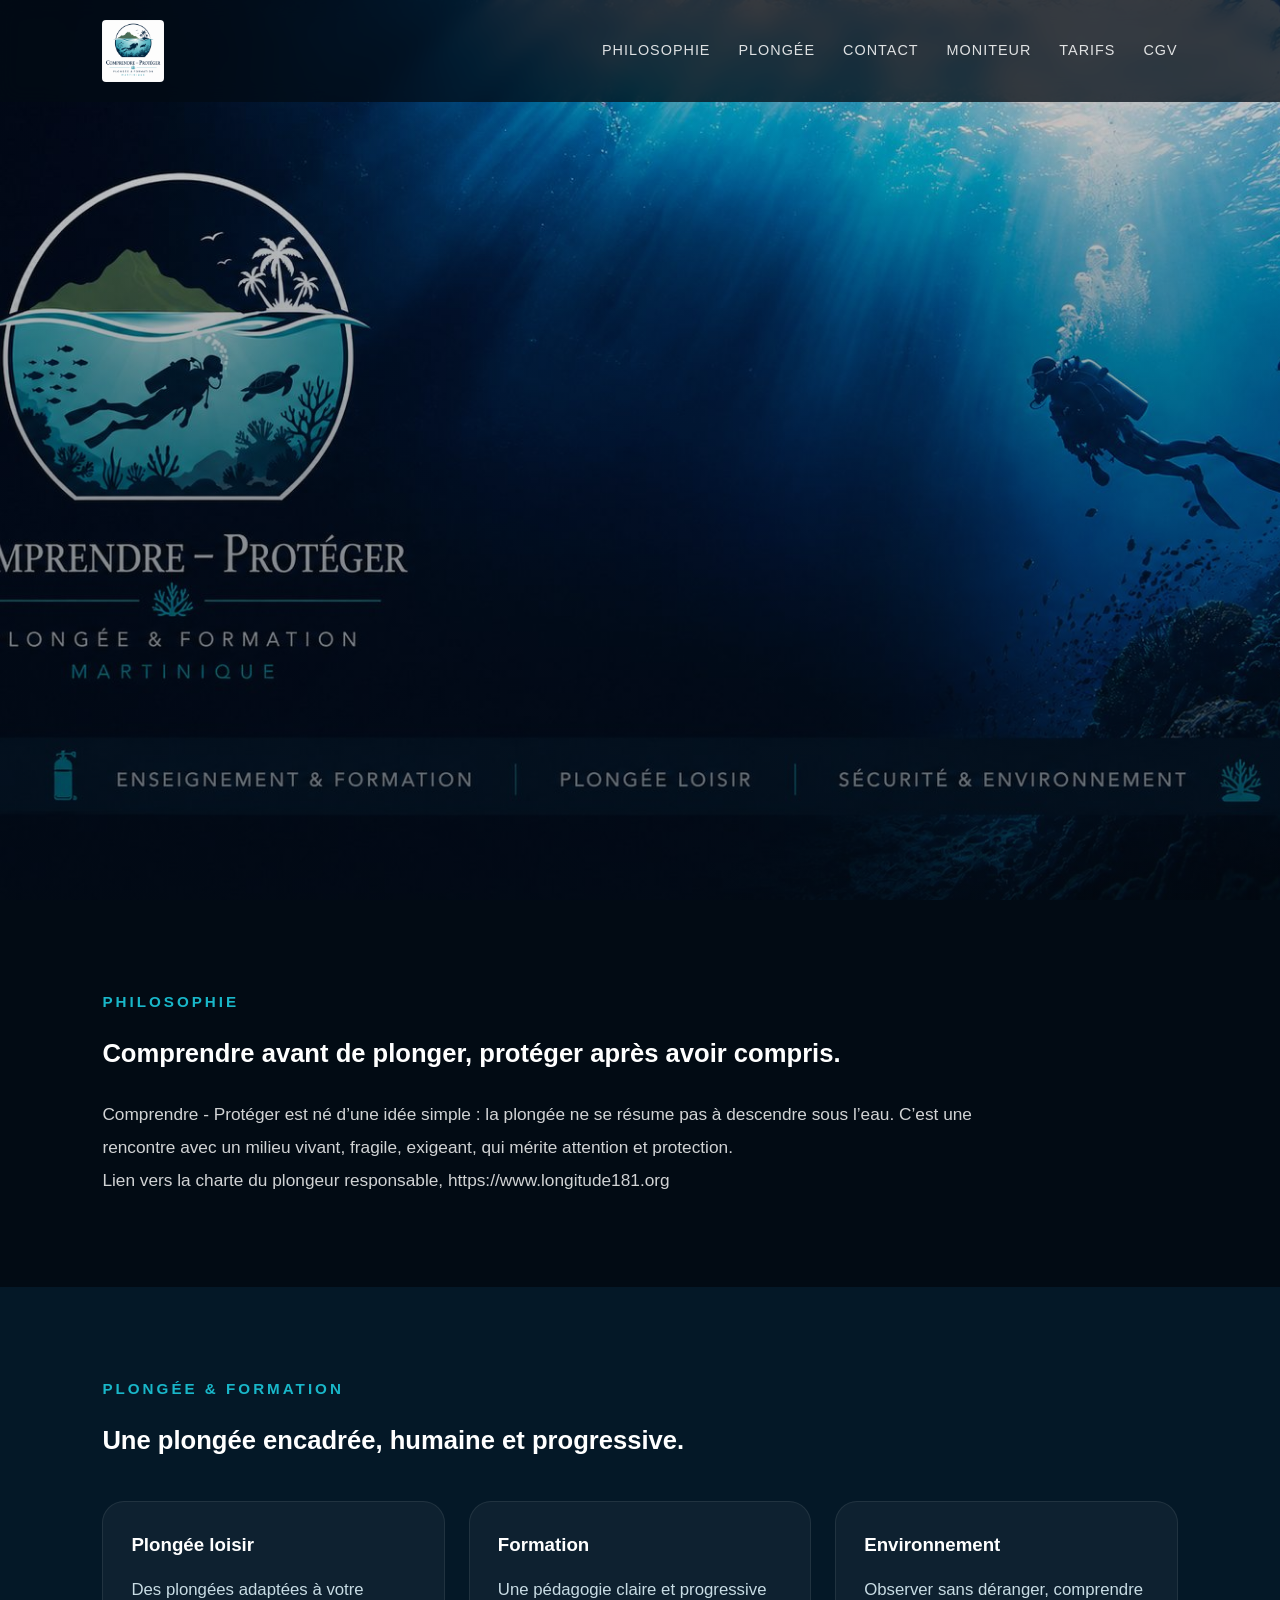
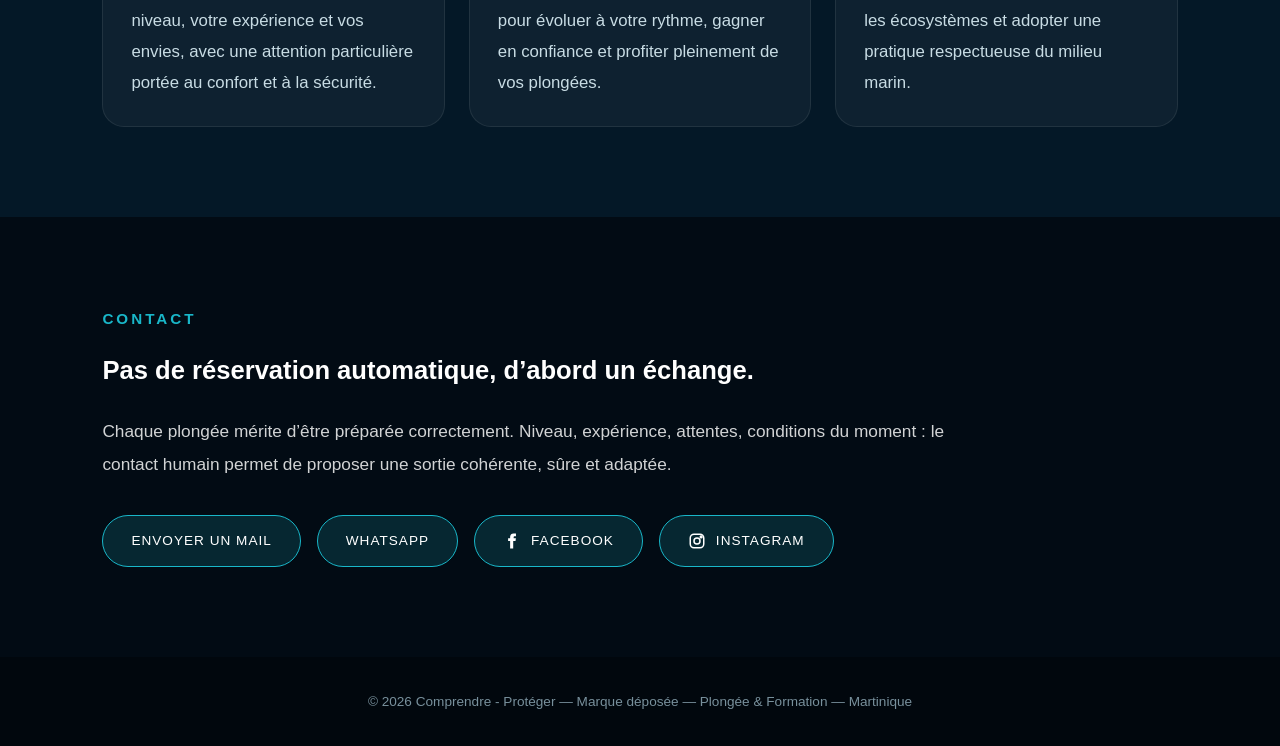
<file: index.html>
<!DOCTYPE html>
<html lang="fr">
<head>
  <meta charset="UTF-8" />
  <meta name="viewport" content="width=device-width, initial-scale=1.0" />
  <meta name="description" content="Plongée, formation et sensibilisation au milieu marin en Martinique avec Comprendre - Protéger." />

  <link rel="canonical" href="https://www.comprendre-proteger.com/" />

  <title>Comprendre - Protéger | Plongée & Formation Martinique</title>
  <link rel="stylesheet" href="style.css" />
</head>

<body>

  <header class="navbar">
    <a class="logo" href="index.html" aria-label="Retour à l'accueil">
      <img src="logo-societe.png" alt="Comprendre - Protéger" />
    </a>
    <nav class="nav-links">
      <a href="#philosophie">Philosophie</a>
      <a href="#plongee">Plongée</a>
      <a href="#contact">Contact</a>
      <a href="moniteur.html">Moniteur</a>
      <a href="tarifs.html">Tarifs</a>
      <a href="cgv.html">CGV</a>
    </nav>
  </header>

  <main>

    <section class="hero">
    </section>

    <section id="philosophie" class="section-dark">
      <div class="section-title">Philosophie</div>
      <h2>Comprendre avant de plonger, protéger après avoir compris.</h2>
      <p class="text">
        Comprendre - Protéger est né d’une idée simple : la plongée ne se résume
        pas à descendre sous l’eau. C’est une rencontre avec un milieu vivant,
        fragile, exigeant, qui mérite attention et protection.
      </p>

<p class="text">
  Lien vers la charte du plongeur responsable,
  <a 
    href="https://www.longitude181.org/la-charte/?gad_source=1&gad_campaignid=599894350&gbraid=0AAAAADSGf2COq_VN-EvQsZvpTmovHpCLH&gclid=CjwKCAjw8uTQBhAdEiwAVvtJylfnVLKU-FePTQIVpqLIGEa8qAlYi1S558IVAIrYd_GKBp4iK4CTwBoC4e0QAvD_BwE"
    target="_blank"
    rel="noopener"
  >
    https://www.longitude181.org
  </a>
</p>
    </section>

    <section id="plongee" class="section-blue">
      <div class="section-title">Plongée & formation</div>
      <h2>Une plongée encadrée, humaine et progressive.</h2>

      <div class="cards">
        <div class="card">
          <h3>Plongée loisir</h3>
          <p>
            Des plongées adaptées à votre niveau, votre expérience et vos envies,
            avec une attention particulière portée au confort et à la sécurité.
          </p>
        </div>

        <div class="card">
         <h3>Formation</h3>
          <p>
            Une pédagogie claire et progressive pour évoluer à votre rythme,
            gagner en confiance et profiter pleinement de vos plongées.
          </p>
        </div>

        <div class="card">
          <h3>Environnement</h3>
          <p>
            Observer sans déranger, comprendre les écosystèmes et adopter
            une pratique respectueuse du milieu marin.
          </p>
        </div>
      </div>
    </section>

    <section id="contact" class="section-dark">
      <div class="section-title">Contact</div>
      <h2>Pas de réservation automatique, d’abord un échange.</h2>
      <p class="text">
        Chaque plongée mérite d’être préparée correctement. Niveau, expérience,
        attentes, conditions du moment : le contact humain permet de proposer
        une sortie cohérente, sûre et adaptée.
      </p>

      <div class="contact-box">
        <a href="mailto:contact@comprendre-proteger.com" class="button">Envoyer un mail</a>
        <a href="https://wa.me/596696552276" class="button" target="_blank" rel="noopener">WhatsApp</a>
        <a href="https://www.facebook.com/profile.php?id=61589779936588" class="button social-button" target="_blank" rel="noopener" aria-label="Facebook Comprendre - Protéger">
          <svg class="social-icon" viewBox="0 0 24 24" aria-hidden="true" focusable="false">
            <path d="M14.2 8.2V6.6c0-.7.5-.9.9-.9h2.2V2.1L14.2 2c-3.4 0-4.7 2-4.7 4.8v1.4H6.8V12h2.7v10h4.1V12h3.1l.5-3.8h-3z" />
          </svg>
          Facebook
        </a>
        <a href="https://www.instagram.com/comprendre.proteger/" class="button social-button" target="_blank" rel="noopener" aria-label="Instagram Comprendre Protéger">
          <svg class="social-icon" viewBox="0 0 24 24" aria-hidden="true" focusable="false">
            <rect x="3" y="3" width="18" height="18" rx="5" ry="5" />
            <circle cx="12" cy="12" r="4" />
            <circle cx="17.5" cy="6.5" r="1.2" />
          </svg>
          Instagram
        </a>
      </div>
    </section>

  </main>

  <footer>
    © 2026 Comprendre - Protéger — Marque déposée — Plongée & Formation — Martinique
  </footer>

</body>
</html>
</file>
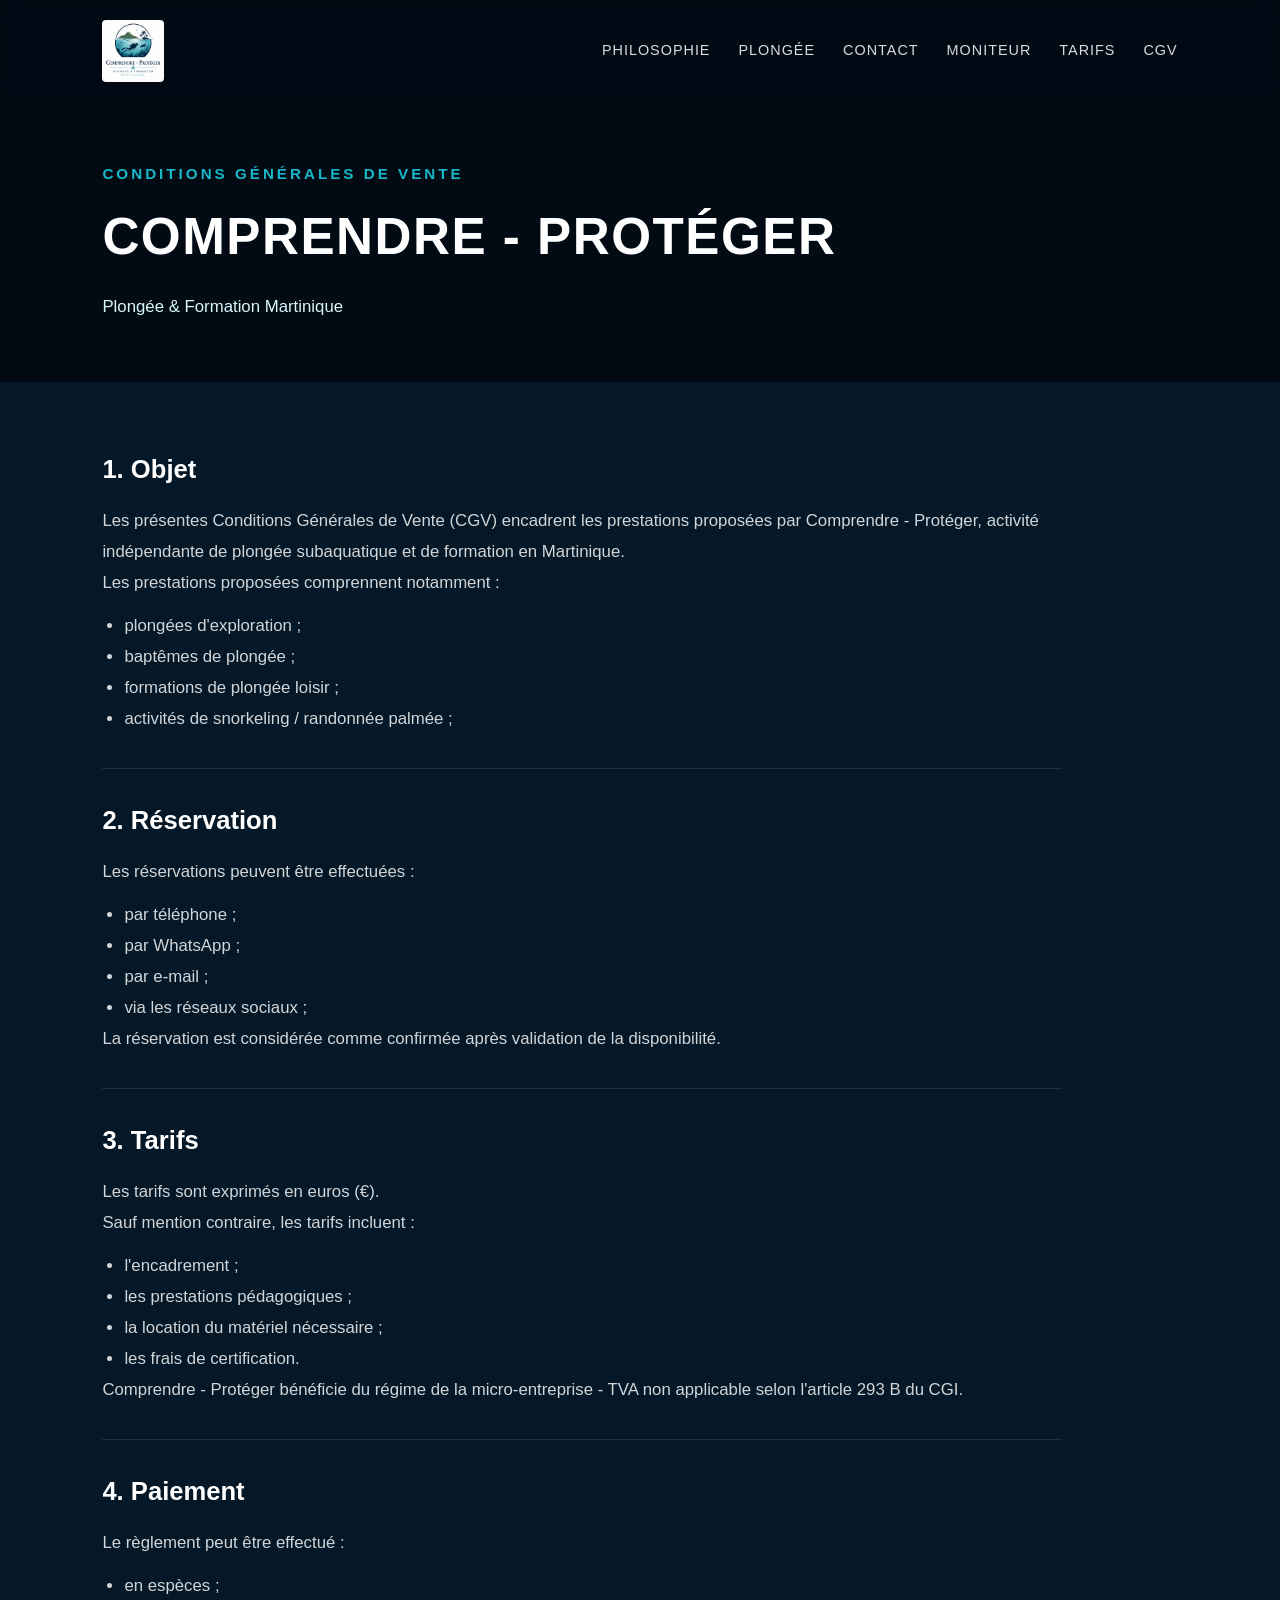
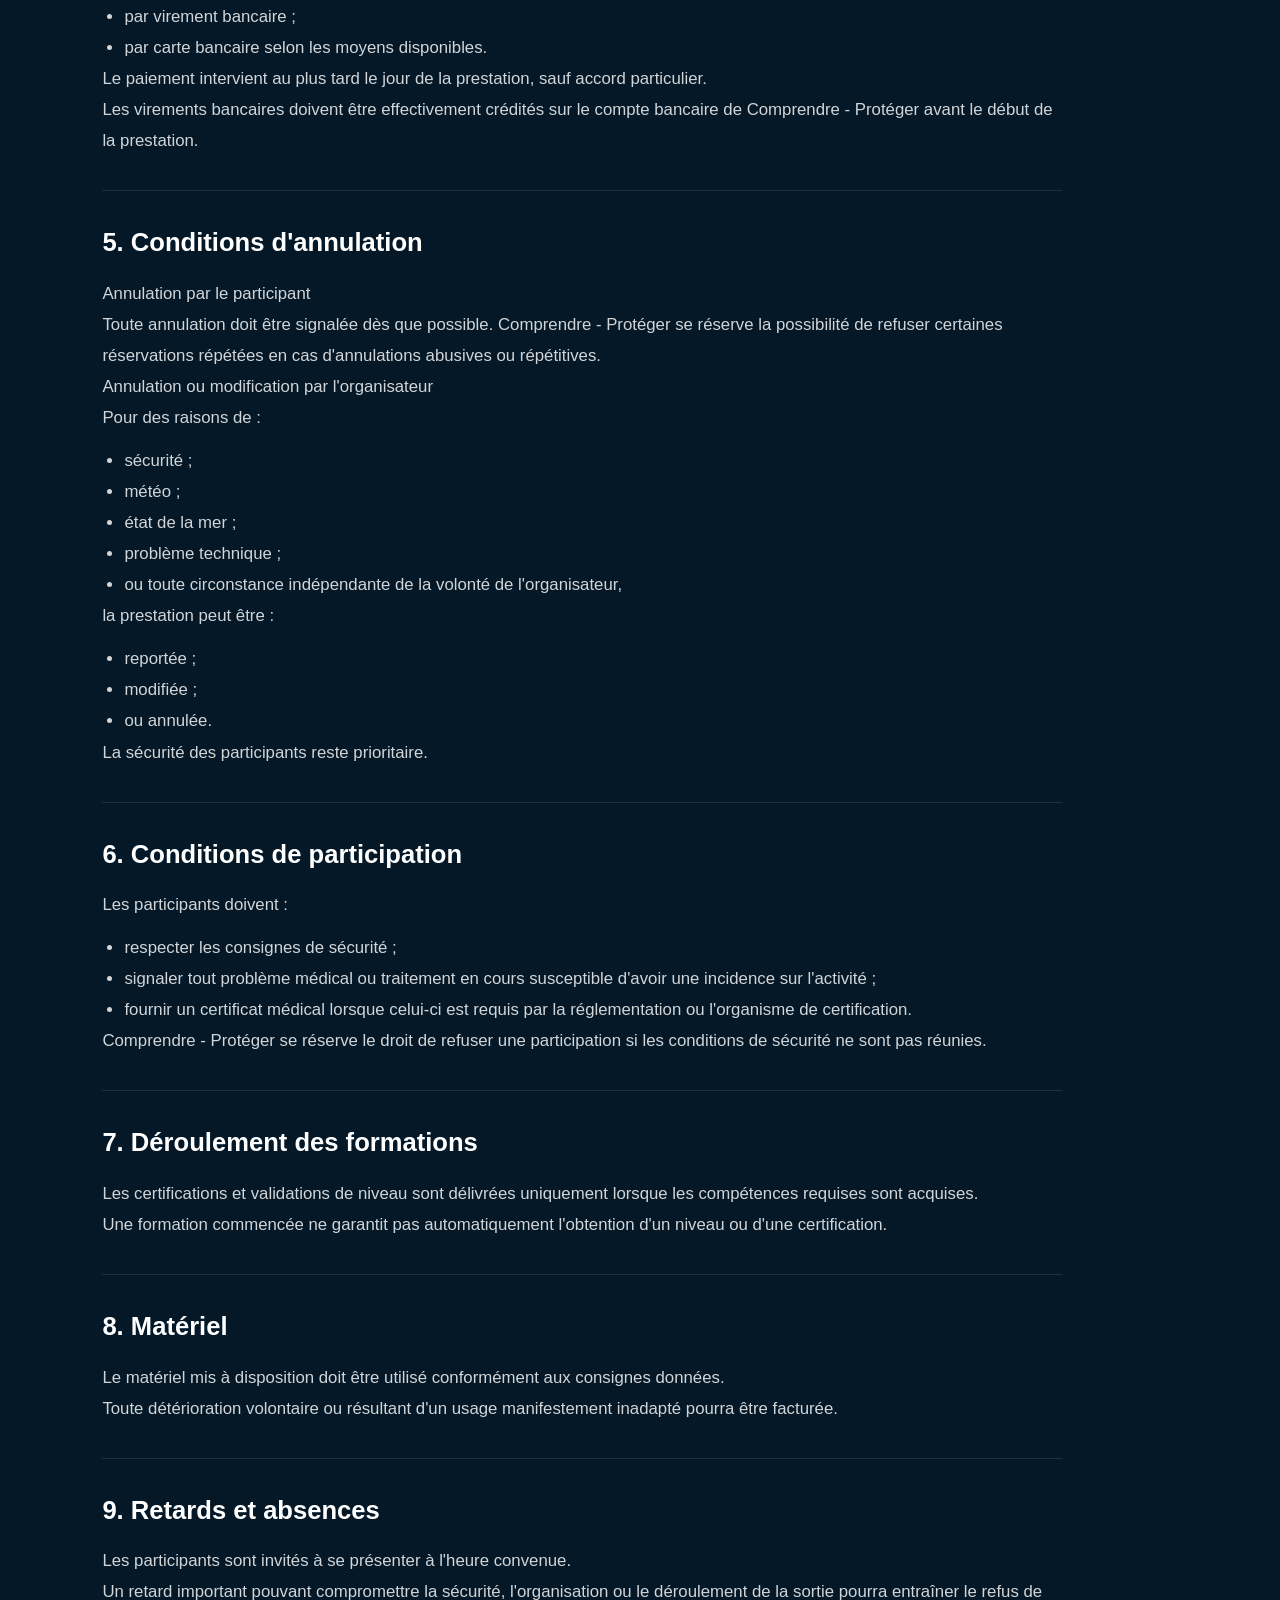
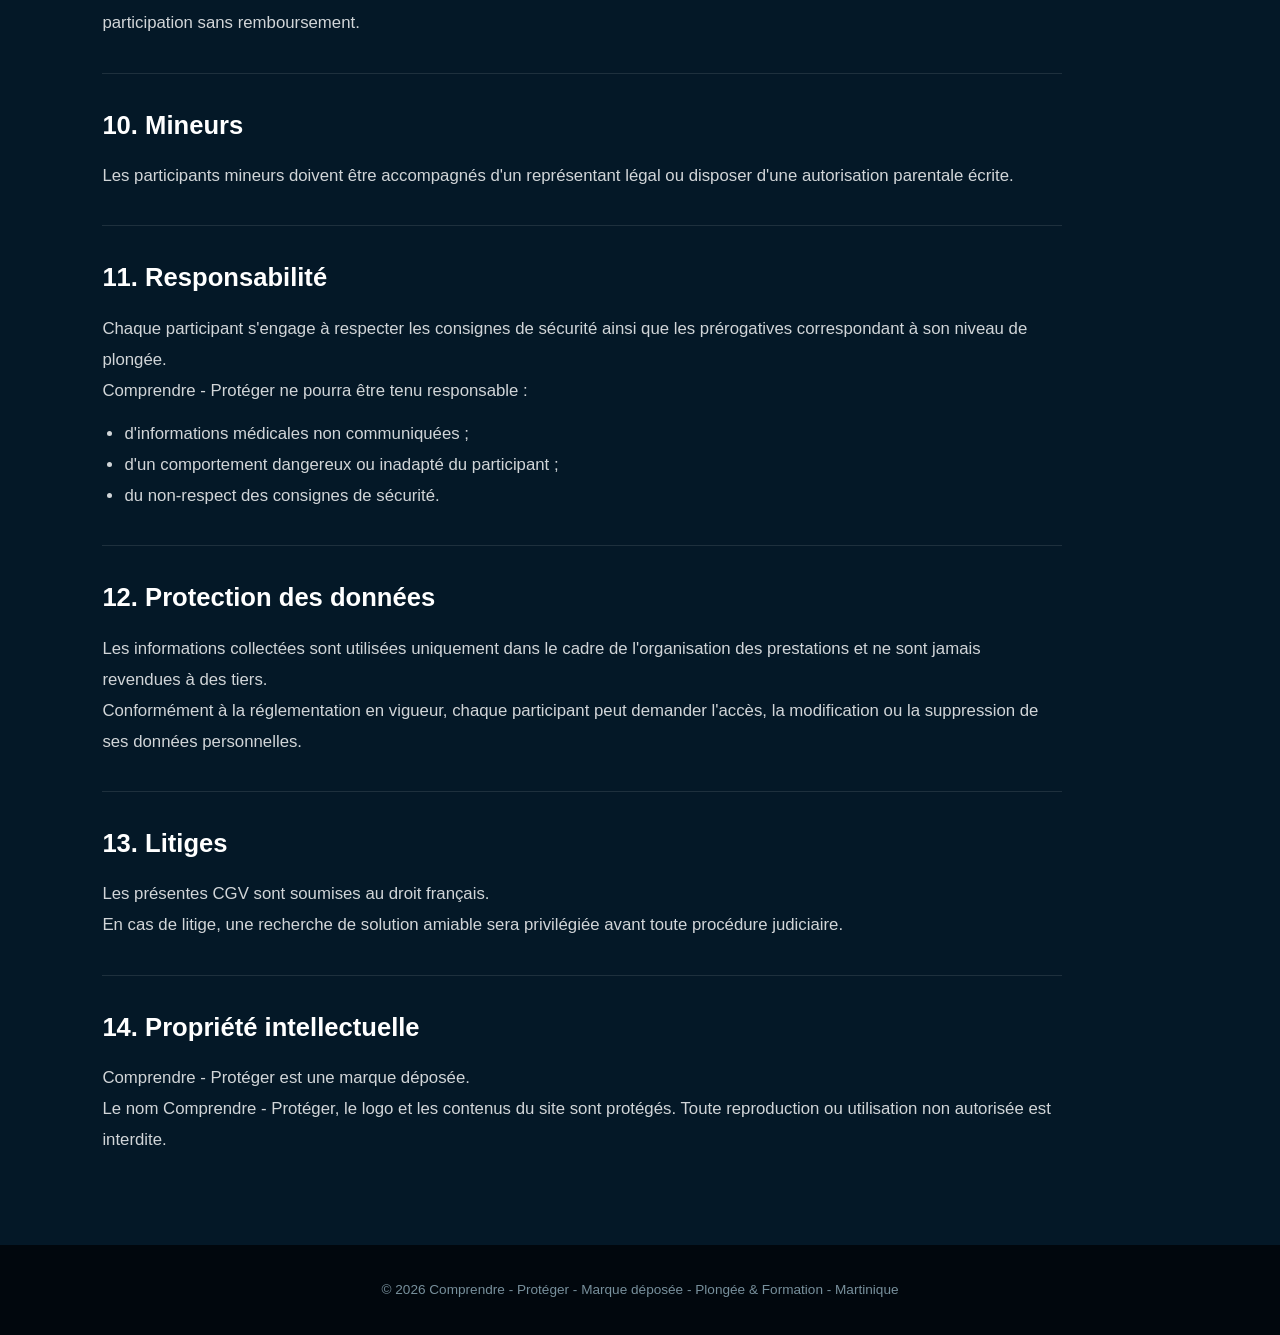
<file: cgv.html>
<!DOCTYPE html>
<html lang="fr">
<head>
  <meta charset="UTF-8" />
  <meta name="viewport" content="width=device-width, initial-scale=1.0" />
  <meta name="description" content="Conditions générales de vente de Comprendre - Protéger, plongée et formation en Martinique." />
  <title>CGV | Comprendre - Protéger</title>
  <link rel="stylesheet" href="style.css" />
</head>

<body>

  <header class="navbar">
    <a class="logo" href="index.html" aria-label="Retour à l'accueil">
      <img src="logo-societe.png" alt="Comprendre - Protéger" />
    </a>
    <nav class="nav-links">
      <a href="index.html#philosophie">Philosophie</a>
      <a href="index.html#plongee">Plongée</a>
      <a href="index.html#contact">Contact</a>
      <a href="moniteur.html">Moniteur</a>
      <a href="tarifs.html">Tarifs</a>
      <a href="cgv.html" aria-current="page">CGV</a>
    </nav>
  </header>

  <main>
    <section class="page-header">
      <div class="section-title">Conditions générales de vente</div>
      <h1>Comprendre - Protéger</h1>
      <p class="subtitle">Plongée & Formation Martinique</p>
    </section>

    <section class="content">
      <div class="legal-wrapper">
        <article class="legal-section">
          <h2>1. Objet</h2>
          <p>Les présentes Conditions Générales de Vente (CGV) encadrent les prestations proposées par Comprendre - Protéger, activité indépendante de plongée subaquatique et de formation en Martinique.</p>
          <p>Les prestations proposées comprennent notamment :</p>
          <ul>
            <li>plongées d'exploration ;</li>
            <li>baptêmes de plongée ;</li>
            <li>formations de plongée loisir ;</li>
            <li>activités de snorkeling / randonnée palmée ;</li>
          </ul>
        </article>

        <article class="legal-section">
          <h2>2. Réservation</h2>
          <p>Les réservations peuvent être effectuées :</p>
          <ul>
            <li>par téléphone ;</li>
            <li>par WhatsApp ;</li>
            <li>par e-mail ;</li>
            <li>via les réseaux sociaux ;</li>
          </ul>
          <p>La réservation est considérée comme confirmée après validation de la disponibilité.</p>
        </article>

        <article class="legal-section">
          <h2>3. Tarifs</h2>
          <p>Les tarifs sont exprimés en euros (€).</p>
          <p>Sauf mention contraire, les tarifs incluent :</p>
          <ul>
            <li>l'encadrement ;</li>
            <li>les prestations pédagogiques ;</li>
            <li>la location du matériel nécessaire ;</li>
            <li>les frais de certification.</li>
          </ul>
          <p>Comprendre - Protéger bénéficie du régime de la micro-entreprise - TVA non applicable selon l'article 293 B du CGI.</p>
        </article>

        <article class="legal-section">
          <h2>4. Paiement</h2>
          <p>Le règlement peut être effectué :</p>
          <ul>
            <li>en espèces ;</li>
            <li>par virement bancaire ;</li>
            <li>par carte bancaire selon les moyens disponibles.</li>
          </ul>
          <p>Le paiement intervient au plus tard le jour de la prestation, sauf accord particulier.</p>
          <p>Les virements bancaires doivent être effectivement crédités sur le compte bancaire de Comprendre - Protéger avant le début de la prestation.</p>
        </article>

        <article class="legal-section">
          <h2>5. Conditions d'annulation</h2>
          <p>Annulation par le participant</p>
          <p>Toute annulation doit être signalée dès que possible. Comprendre - Protéger se réserve la possibilité de refuser certaines réservations répétées en cas d'annulations abusives ou répétitives.</p>
          <p>Annulation ou modification par l'organisateur</p>
          <p>Pour des raisons de :</p>
          <ul>
            <li>sécurité ;</li>
            <li>météo ;</li>
            <li>état de la mer ;</li>
            <li>problème technique ;</li>
            <li>ou toute circonstance indépendante de la volonté de l'organisateur,</li>
          </ul>
          <p>la prestation peut être :</p>
          <ul>
            <li>reportée ;</li>
            <li>modifiée ;</li>
            <li>ou annulée.</li>
          </ul>
          <p>La sécurité des participants reste prioritaire.</p>
        </article>

        <article class="legal-section">
          <h2>6. Conditions de participation</h2>
          <p>Les participants doivent :</p>
          <ul>
            <li>respecter les consignes de sécurité ;</li>
            <li>signaler tout problème médical ou traitement en cours susceptible d'avoir une incidence sur l'activité ;</li>
            <li>fournir un certificat médical lorsque celui-ci est requis par la réglementation ou l'organisme de certification.</li>
          </ul>
          <p>Comprendre - Protéger se réserve le droit de refuser une participation si les conditions de sécurité ne sont pas réunies.</p>
        </article>

        <article class="legal-section">
          <h2>7. Déroulement des formations</h2>
          <p>Les certifications et validations de niveau sont délivrées uniquement lorsque les compétences requises sont acquises.</p>
          <p>Une formation commencée ne garantit pas automatiquement l'obtention d'un niveau ou d'une certification.</p>
        </article>

        <article class="legal-section">
          <h2>8. Matériel</h2>
          <p>Le matériel mis à disposition doit être utilisé conformément aux consignes données.</p>
          <p>Toute détérioration volontaire ou résultant d'un usage manifestement inadapté pourra être facturée.</p>
        </article>

        <article class="legal-section">
          <h2>9. Retards et absences</h2>
          <p>Les participants sont invités à se présenter à l'heure convenue.</p>
          <p>Un retard important pouvant compromettre la sécurité, l'organisation ou le déroulement de la sortie pourra entraîner le refus de participation sans remboursement.</p>
        </article>

        <article class="legal-section">
          <h2>10. Mineurs</h2>
          <p>Les participants mineurs doivent être accompagnés d'un représentant légal ou disposer d'une autorisation parentale écrite.</p>
        </article>

        <article class="legal-section">
          <h2>11. Responsabilité</h2>
          <p>Chaque participant s'engage à respecter les consignes de sécurité ainsi que les prérogatives correspondant à son niveau de plongée.</p>
          <p>Comprendre - Protéger ne pourra être tenu responsable :</p>
          <ul>
            <li>d'informations médicales non communiquées ;</li>
            <li>d'un comportement dangereux ou inadapté du participant ;</li>
            <li>du non-respect des consignes de sécurité.</li>
          </ul>
        </article>

        <article class="legal-section">
          <h2>12. Protection des données</h2>
          <p>Les informations collectées sont utilisées uniquement dans le cadre de l'organisation des prestations et ne sont jamais revendues à des tiers.</p>
          <p>Conformément à la réglementation en vigueur, chaque participant peut demander l'accès, la modification ou la suppression de ses données personnelles.</p>
        </article>

        <article class="legal-section">
          <h2>13. Litiges</h2>
          <p>Les présentes CGV sont soumises au droit français.</p>
          <p>En cas de litige, une recherche de solution amiable sera privilégiée avant toute procédure judiciaire.</p>
        </article>

        <article class="legal-section">
          <h2>14. Propriété intellectuelle</h2>
          <p>Comprendre - Protéger est une marque déposée.</p>
          <p>Le nom Comprendre - Protéger, le logo et les contenus du site sont protégés. Toute reproduction ou utilisation non autorisée est interdite.</p>
        </article>
      </div>
    </section>
  </main>

  <footer>
    © 2026 Comprendre - Protéger - Marque déposée - Plongée & Formation - Martinique
  </footer>

</body>
</html>
</file>
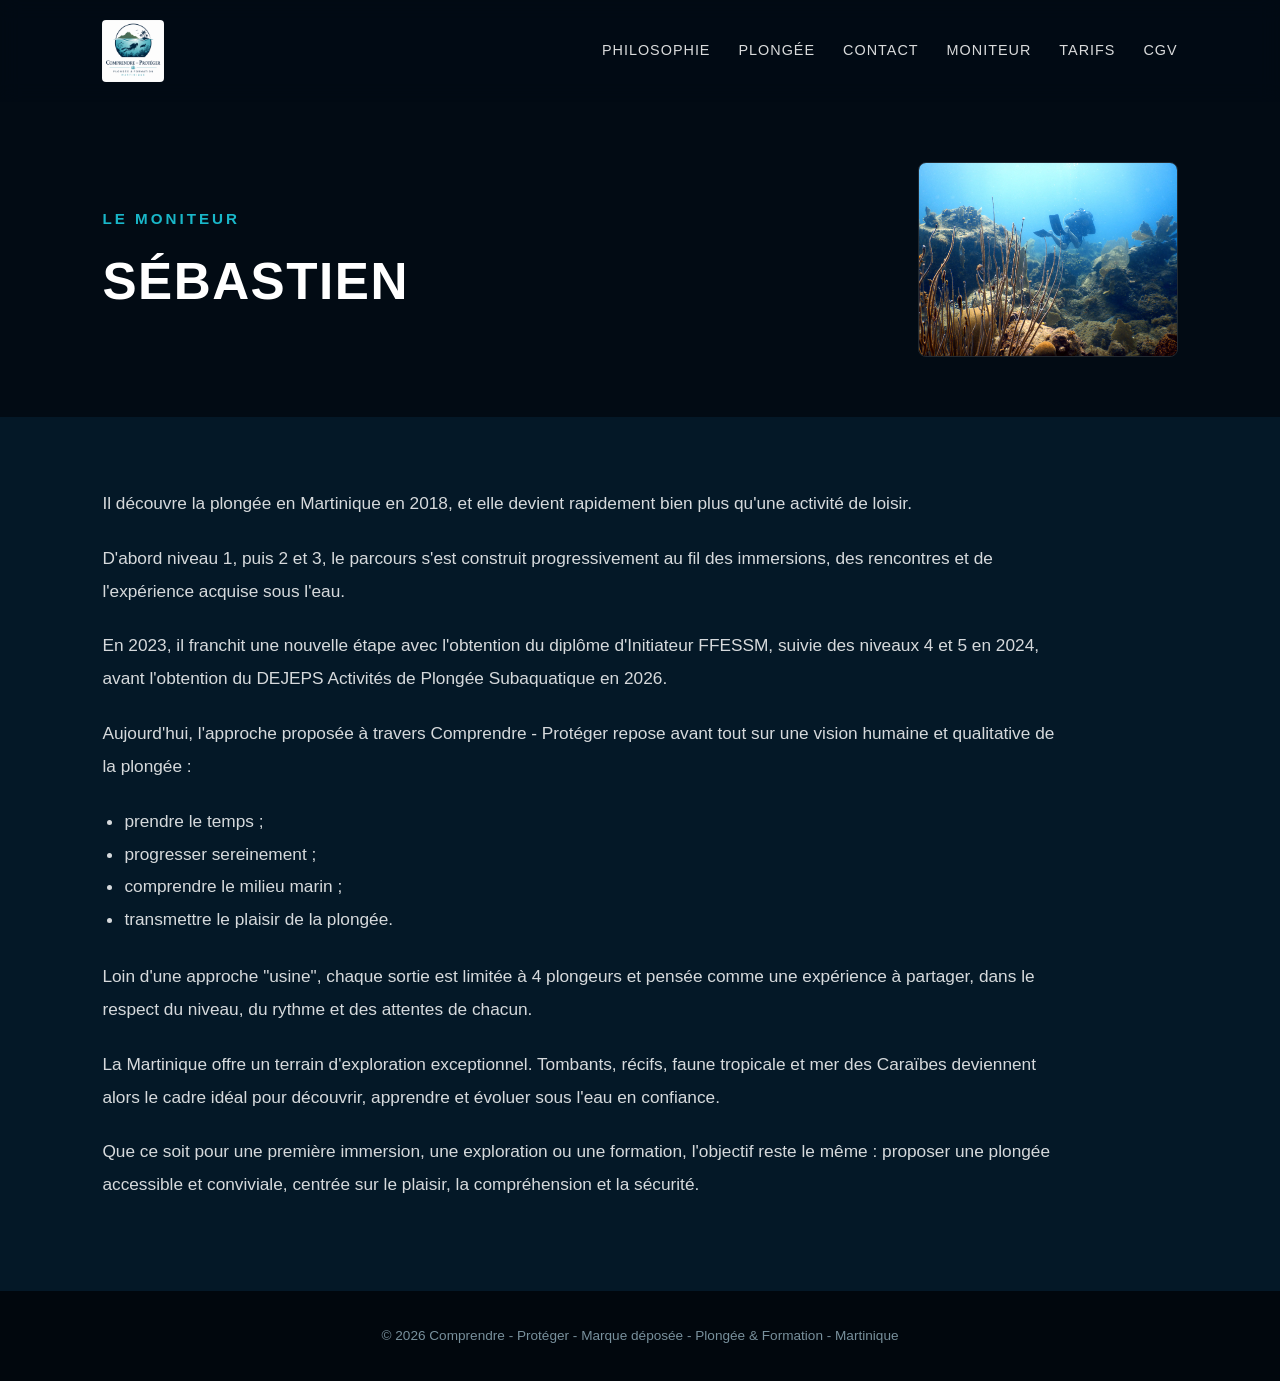
<file: moniteur.html>
<!DOCTYPE html>
<html lang="fr">
<head>
  <meta charset="UTF-8" />
  <meta name="viewport" content="width=device-width, initial-scale=1.0" />
  <meta name="description" content="Présentation de Sébastien, moniteur de plongée de Comprendre - Protéger en Martinique." />
  <title>Votre moniteur | Comprendre - Protéger</title>
  <link rel="stylesheet" href="style.css" />
</head>

<body>

  <header class="navbar">
    <a class="logo" href="index.html" aria-label="Retour à l'accueil">
      <img src="logo-societe.png" alt="Comprendre - Protéger" />
    </a>
    <nav class="nav-links">
      <a href="index.html#philosophie">Philosophie</a>
      <a href="index.html#plongee">Plongée</a>
      <a href="index.html#contact">Contact</a>
      <a href="moniteur.html" aria-current="page">Moniteur</a>
      <a href="tarifs.html">Tarifs</a>
      <a href="cgv.html">CGV</a>
    </nav>
  </header>

  <main>
    <section class="page-header">
      <div class="page-header-inner">
        <div>
          <div class="section-title">Le moniteur</div>
          <h1>Sébastien</h1>
        </div>
        <img class="portrait" src="sebastien-moniteur.jpg" alt="Sébastien en plongée en Martinique" />
      </div>
    </section>

    <section class="content">
      <div class="text-wrapper">
        <p>Il découvre la plongée en Martinique en 2018, et elle devient rapidement bien plus qu'une activité de loisir.</p>

        <p>D'abord niveau 1, puis 2 et 3, le parcours s'est construit progressivement au fil des immersions, des rencontres et de l'expérience acquise sous l'eau.</p>

        <p>En 2023, il franchit une nouvelle étape avec l'obtention du diplôme d'Initiateur FFESSM, suivie des niveaux 4 et 5 en 2024, avant l'obtention du DEJEPS Activités de Plongée Subaquatique en 2026.</p>

        <p>Aujourd'hui, l'approche proposée à travers Comprendre - Protéger repose avant tout sur une vision humaine et qualitative de la plongée :</p>

        <ul>
          <li>prendre le temps ;</li>
          <li>progresser sereinement ;</li>
          <li>comprendre le milieu marin ;</li>
          <li>transmettre le plaisir de la plongée.</li>
        </ul>

        <p>Loin d'une approche "usine", chaque sortie est limitée à 4 plongeurs et pensée comme une expérience à partager, dans le respect du niveau, du rythme et des attentes de chacun.</p>

        <p>La Martinique offre un terrain d'exploration exceptionnel. Tombants, récifs, faune tropicale et mer des Caraïbes deviennent alors le cadre idéal pour découvrir, apprendre et évoluer sous l'eau en confiance.</p>

        <p>Que ce soit pour une première immersion, une exploration ou une formation, l'objectif reste le même : proposer une plongée accessible et conviviale, centrée sur le plaisir, la compréhension et la sécurité.</p>
      </div>
    </section>
  </main>

  <footer>
    © 2026 Comprendre - Protéger - Marque déposée - Plongée & Formation - Martinique
  </footer>

</body>
</html>
</file>
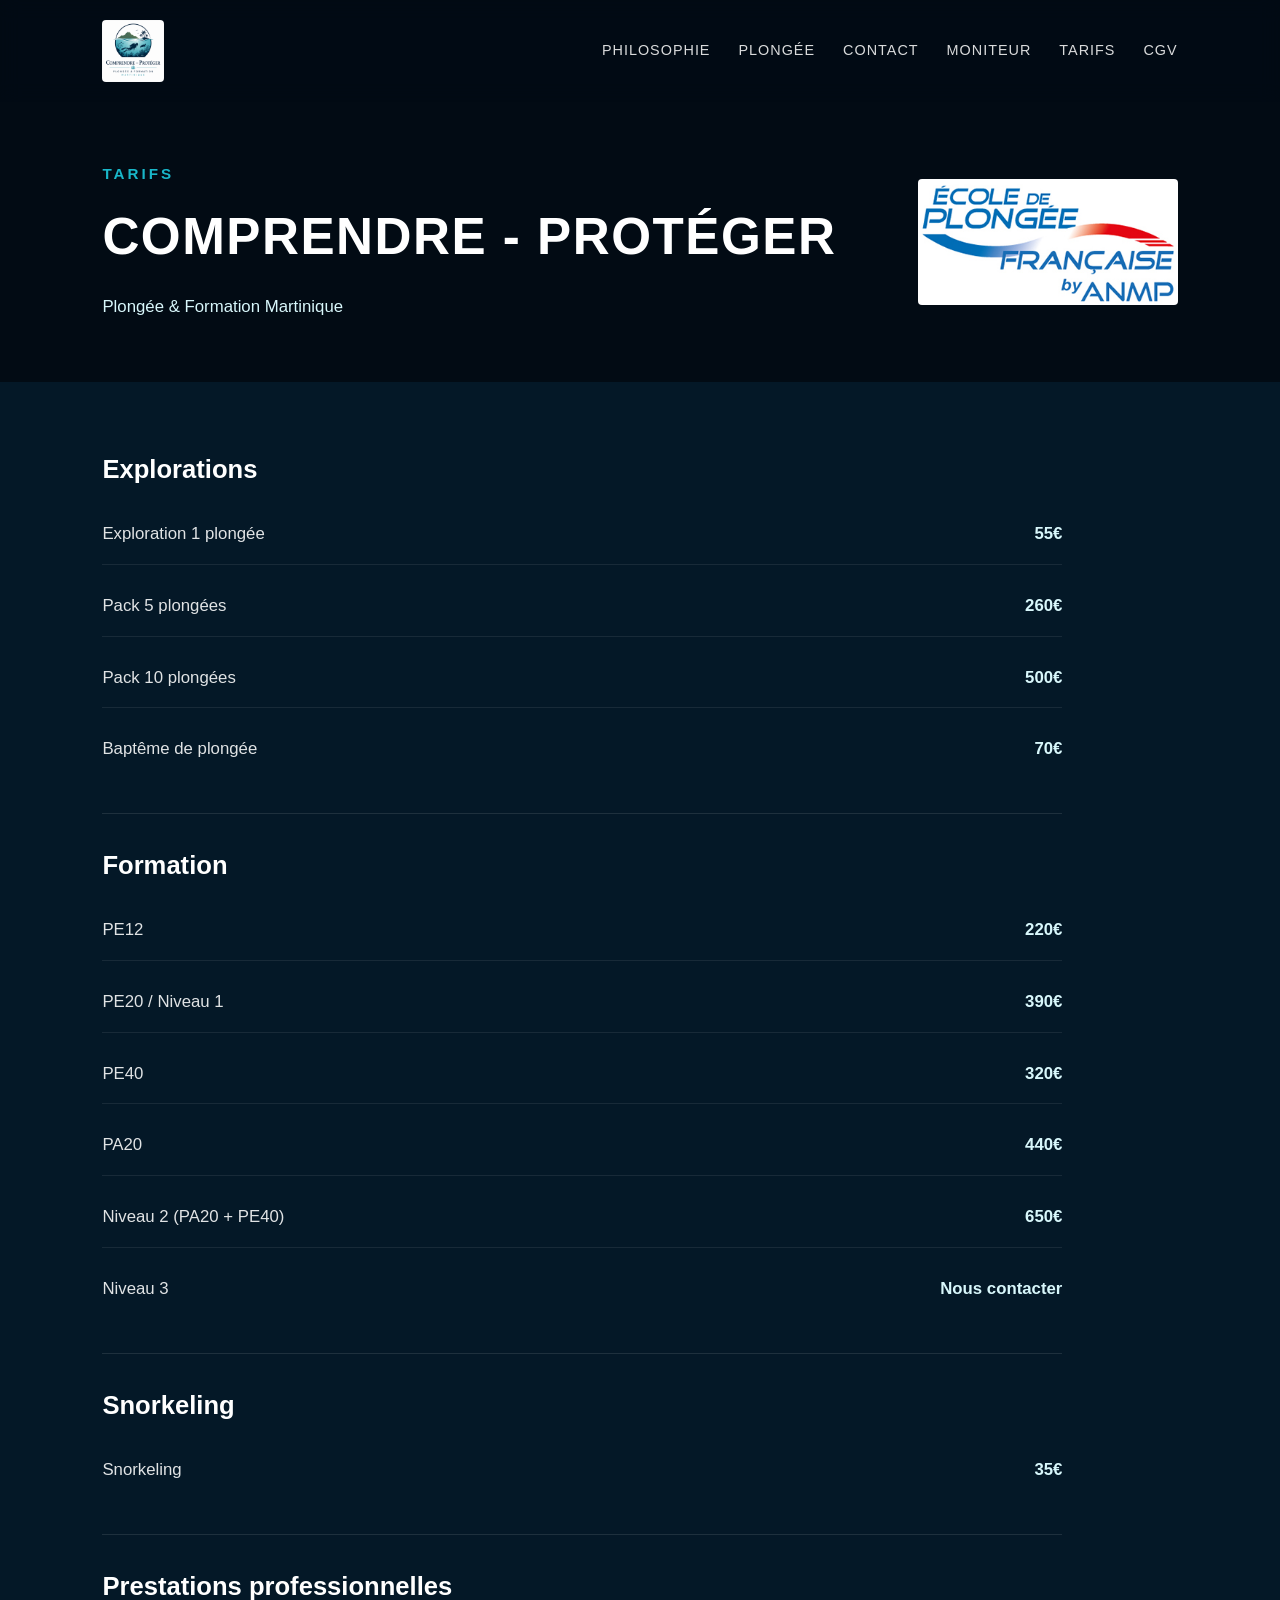
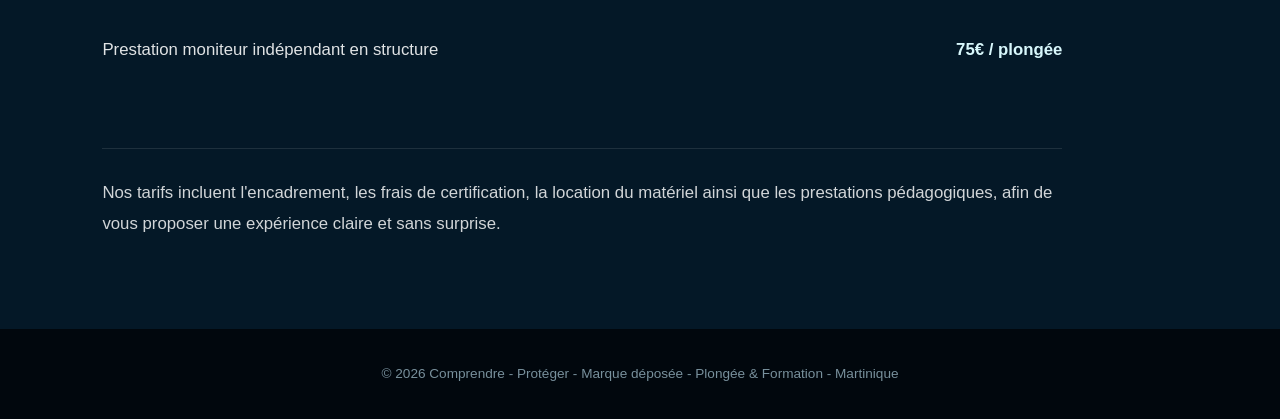
<file: tarifs.html>
<!DOCTYPE html>
<html lang="fr">
<head>
  <meta charset="UTF-8" />
  <meta name="viewport" content="width=device-width, initial-scale=1.0" />
  <meta name="description" content="Tarifs des plongées, formations, baptêmes et prestations professionnelles de Comprendre - Protéger en Martinique." />
  <title>Tarifs | Comprendre - Protéger</title>
  <link rel="stylesheet" href="style.css" />
</head>

<body>

  <header class="navbar">
    <a class="logo" href="index.html" aria-label="Retour à l'accueil">
      <img src="logo-societe.png" alt="Comprendre - Protéger" />
    </a>
    <nav class="nav-links">
      <a href="index.html#philosophie">Philosophie</a>
      <a href="index.html#plongee">Plongée</a>
      <a href="index.html#contact">Contact</a>
      <a href="moniteur.html">Moniteur</a>
      <a href="tarifs.html" aria-current="page">Tarifs</a>
      <a href="cgv.html">CGV</a>
    </nav>
  </header>

  <main>
    <section class="page-header">
      <div class="page-header-inner">
        <div>
          <div class="section-title">Tarifs</div>
          <h1>Comprendre - Protéger</h1>
          <p class="subtitle">Plongée & Formation Martinique</p>
        </div>
        <img class="certification-logo" src="logo-anmp.jpg" alt="École de plongée française by ANMP" />
      </div>
    </section>

    <section class="content">
      <div class="pricing-wrapper">
        <article class="price-section">
          <h2>Explorations</h2>
          <div class="price-list">
            <div class="price-row">
              <div class="price-name">Exploration 1 plongée</div>
              <div class="price-value">55€</div>
            </div>
            <div class="price-row">
              <div class="price-name">Pack 5 plongées</div>
              <div class="price-value">260€</div>
            </div>
            <div class="price-row">
              <div class="price-name">Pack 10 plongées</div>
              <div class="price-value">500€</div>
            </div>
            <div class="price-row">
              <div class="price-name">Baptême de plongée</div>
              <div class="price-value">70€</div>
            </div>
          </div>
        </article>

        <article class="price-section">
          <h2>Formation</h2>
          <div class="price-list">
            <div class="price-row">
              <div class="price-name">PE12</div>
              <div class="price-value">220€</div>
            </div>
            <div class="price-row">
              <div class="price-name">PE20 / Niveau 1</div>
              <div class="price-value">390€</div>
            </div>
            <div class="price-row">
              <div class="price-name">PE40</div>
              <div class="price-value">320€</div>
            </div>
            <div class="price-row">
              <div class="price-name">PA20</div>
              <div class="price-value">440€</div>
            </div>
            <div class="price-row">
              <div class="price-name">Niveau 2 (PA20 + PE40)</div>
              <div class="price-value">650€</div>
            </div>
            <div class="price-row">
              <div class="price-name">Niveau 3</div>
              <div class="price-value">Nous contacter</div>
            </div>
          </div>
        </article>

        <article class="price-section">
          <h2>Snorkeling</h2>
          <div class="price-list">
            <div class="price-row">
              <div class="price-name">Snorkeling</div>
              <div class="price-value">35€</div>
            </div>
          </div>
        </article>

        <article class="price-section final-price-section">
          <h2>Prestations professionnelles</h2>
          <div class="price-list">
            <div class="price-row">
              <div class="price-name">Prestation moniteur indépendant en structure</div>
              <div class="price-value">75€ / plongée</div>
            </div>
          </div>
        </article>

        <p class="note">Nos tarifs incluent l'encadrement, les frais de certification, la location du matériel ainsi que les prestations pédagogiques, afin de vous proposer une expérience claire et sans surprise.</p>
      </div>
    </section>
  </main>

  <footer>
    © 2026 Comprendre - Protéger - Marque déposée - Plongée & Formation - Martinique
  </footer>

</body>
</html>
</file>
<file: style.css>
* {
  margin: 0;
  padding: 0;
  box-sizing: border-box;
}

html {
  scroll-behavior: smooth;
}

body {
  font-family: Arial, Helvetica, sans-serif;
  background: #020b14;
  color: #ffffff;
  line-height: 1.6;
}

a {
  color: inherit;
  text-decoration: none;
}

a:focus-visible {
  outline: 2px solid #19b7c9;
  outline-offset: 4px;
  border-radius: 4px;
}

.navbar {
  position: fixed;
  top: 0;
  width: 100%;
  z-index: 10;
  padding: 20px 8%;
  display: flex;
  justify-content: space-between;
  align-items: center;
  background: rgba(2, 11, 20, 0.75);
  backdrop-filter: blur(10px);
}

.logo {
  display: inline-flex;
  align-items: center;
}

.logo img {
  display: block;
  width: 62px;
  height: 62px;
  border-radius: 4px;
}

.nav-links {
  display: flex;
  gap: 28px;
  font-size: 0.9rem;
  text-transform: uppercase;
  letter-spacing: 1px;
}

.nav-links a {
  opacity: 0.85;
  transition: 0.3s;
}

.nav-links a:hover,
.nav-links a:focus-visible {
  color: #19b7c9;
  opacity: 1;
}

.hero {
  min-height: 100vh;
  background-image:
    linear-gradient(rgba(2, 11, 20, 0.15), rgba(2, 11, 20, 0.65)),
    url("hero.jpg");
  background-size: cover;
  background-position: center;
  background-repeat: no-repeat;
}

.hero-content {
  max-width: 720px;
}

.hero h1 {
  font-size: clamp(2rem, 4vw, 3.6rem);
  line-height: 1.15;
  margin-bottom: 24px;
  text-transform: uppercase;
  letter-spacing: 1.5px;
  max-width: 620px;
}

.hero p {
  max-width: 560px;
  margin-bottom: 30px;
  color: #d8f7fb;
  font-size: 1.05rem;
}

.button {
  display: inline-block;
  padding: 14px 28px;
  border: 1px solid #19b7c9;
  border-radius: 999px;
  color: #ffffff;
  background: rgba(25, 183, 201, 0.16);
  transition: 0.3s;
  text-transform: uppercase;
  letter-spacing: 1px;
  font-size: 0.85rem;
}

.button:hover {
  background: #19b7c9;
  color: #020b14;
}

section {
  padding: 90px 8%;
  scroll-margin-top: 122px;
}

.section-dark {
  background: #020b14;
}

.section-blue {
  background: #041827;
}

.section-title {
  color: #19b7c9;
  text-transform: uppercase;
  letter-spacing: 3px;
  font-size: 0.95rem;
  font-weight: 600;
  margin-bottom: 22px;
}

h1 {
  max-width: 900px;
  font-size: clamp(2rem, 4vw, 3.4rem);
  line-height: 1.15;
  text-transform: uppercase;
  letter-spacing: 1.5px;
}

h2 {
  margin-bottom: 18px;
  color: #ffffff;
  font-size: clamp(1.25rem, 2vw, 1.7rem);
  line-height: 1.35;
}

.section-dark h2,
.section-blue h2 {
  max-width: 850px;
  margin-bottom: 26px;
  font-size: clamp(1.4rem, 2vw, 2rem);
  line-height: 1.4;
  font-weight: 700;
}

.text {
  max-width: 900px;
  color: rgba(255, 255, 255, 0.82);
  font-size: 1.08rem;
  line-height: 1.9;
}

.cards {
  display: grid;
  grid-template-columns: repeat(3, 1fr);
  gap: 24px;
  margin-top: 42px;
}

.card {
  background: rgba(255, 255, 255, 0.045);
  border: 1px solid rgba(255, 255, 255, 0.08);
  border-radius: 22px;
  padding: 28px;
}

.card h3 {
  margin-bottom: 14px;
  color: #ffffff;
}

.card p {
  color: #c8dce4;
}

.contact-box {
  margin-top: 34px;
  display: flex;
  flex-wrap: wrap;
  gap: 16px;
}

.social-button {
  display: inline-flex;
  align-items: center;
  gap: 10px;
}

.social-icon {
  width: 18px;
  height: 18px;
  flex: 0 0 18px;
  fill: currentColor;
}

.social-button[href*="instagram"] .social-icon {
  fill: none;
  stroke: currentColor;
  stroke-width: 2;
}

main {
  padding-top: 92px;
}

main:has(.hero) {
  padding-top: 0;
}

.page-header {
  padding: 70px 8% 60px;
  background: #020b14;
}

.page-header-inner {
  display: flex;
  align-items: center;
  justify-content: space-between;
  gap: 40px;
  max-width: 1100px;
}

.subtitle {
  max-width: 700px;
  margin-top: 24px;
  color: #d8f7fb;
  font-size: 1.05rem;
}

.content {
  padding: 70px 8% 90px;
  background: #041827;
}

.legal-wrapper,
.pricing-wrapper,
.text-wrapper {
  max-width: 960px;
}

.legal-section,
.price-section {
  padding: 34px 0;
  border-bottom: 1px solid rgba(255, 255, 255, 0.1);
}

.legal-section:first-child,
.price-section:first-child {
  padding-top: 0;
}

.legal-section:last-child,
.price-section:last-child {
  border-bottom: 0;
  padding-bottom: 0;
}

.price-section.final-price-section {
  border-bottom: 0;
}

p,
li {
  color: rgba(255, 255, 255, 0.82);
  font-size: 1.05rem;
  line-height: 1.85;
}

ul {
  margin: 12px 0 0 22px;
}

.price-list {
  display: grid;
  gap: 12px;
}

.price-row {
  display: flex;
  justify-content: space-between;
  gap: 24px;
  padding: 16px 0;
  border-bottom: 1px solid rgba(255, 255, 255, 0.08);
}

.price-row:last-child {
  border-bottom: 0;
}

.price-name {
  color: rgba(255, 255, 255, 0.88);
  font-size: 1.05rem;
}

.price-value {
  color: #d8f7fb;
  font-size: 1.05rem;
  font-weight: 700;
  white-space: nowrap;
}

.note {
  width: 100%;
  margin-top: 34px;
  padding-top: 28px;
  border-top: 1px solid rgba(255, 255, 255, 0.1);
  color: rgba(255, 255, 255, 0.82);
  font-size: 1.05rem;
  line-height: 1.85;
}

.certification-logo {
  display: block;
  width: min(260px, 30vw);
  height: auto;
  background: #ffffff;
  border-radius: 4px;
}

.portrait {
  display: block;
  width: min(260px, 30vw);
  aspect-ratio: 4 / 3;
  height: auto;
  object-fit: cover;
  border-radius: 8px;
  border: 1px solid rgba(255, 255, 255, 0.12);
}

.text-wrapper p,
.text-wrapper li {
  color: rgba(255, 255, 255, 0.84);
  font-size: 1.08rem;
  line-height: 1.9;
}

.text-wrapper p + p {
  margin-top: 22px;
}

.text-wrapper ul {
  margin: 22px 0 24px 22px;
}

footer {
  padding: 34px 8%;
  text-align: center;
  color: #78909c;
  background: #01070d;
  font-size: 0.85rem;
}

@media (max-width: 800px) {
  .navbar {
    padding: 16px 6%;
    flex-direction: column;
    gap: 12px;
  }

  .nav-links {
    gap: 14px;
    font-size: 0.75rem;
    flex-wrap: wrap;
    justify-content: center;
  }

  .logo img {
    width: 54px;
    height: 54px;
  }

  .hero {
    min-height: auto;
    aspect-ratio: 916 / 1138;
    margin-top: 152px;
    padding: 0;
    background-image:
      linear-gradient(rgba(2, 11, 20, 0.15), rgba(2, 11, 20, 0.65)),
      url("hero-mobile.jpg");
    background-size: 100% auto;
    background-position: center top;
  }

  .hero p {
    font-size: 1.05rem;
  }

  section {
    padding: 70px 6%;
    scroll-margin-top: 185px;
  }

  main {
    padding-top: 130px;
  }

  main:has(.hero) {
    padding-top: 0;
  }

  .page-header {
    padding: 50px 6% 45px;
  }

  .page-header-inner {
    align-items: flex-start;
    flex-direction: column;
    gap: 28px;
  }

  .content {
    padding: 60px 6% 75px;
  }

  .cards {
    grid-template-columns: 1fr;
  }

  .price-row {
    gap: 12px;
  }

  .certification-logo {
    width: min(230px, 82vw);
  }

  .portrait {
    width: min(230px, 82vw);
  }
}
</file>
